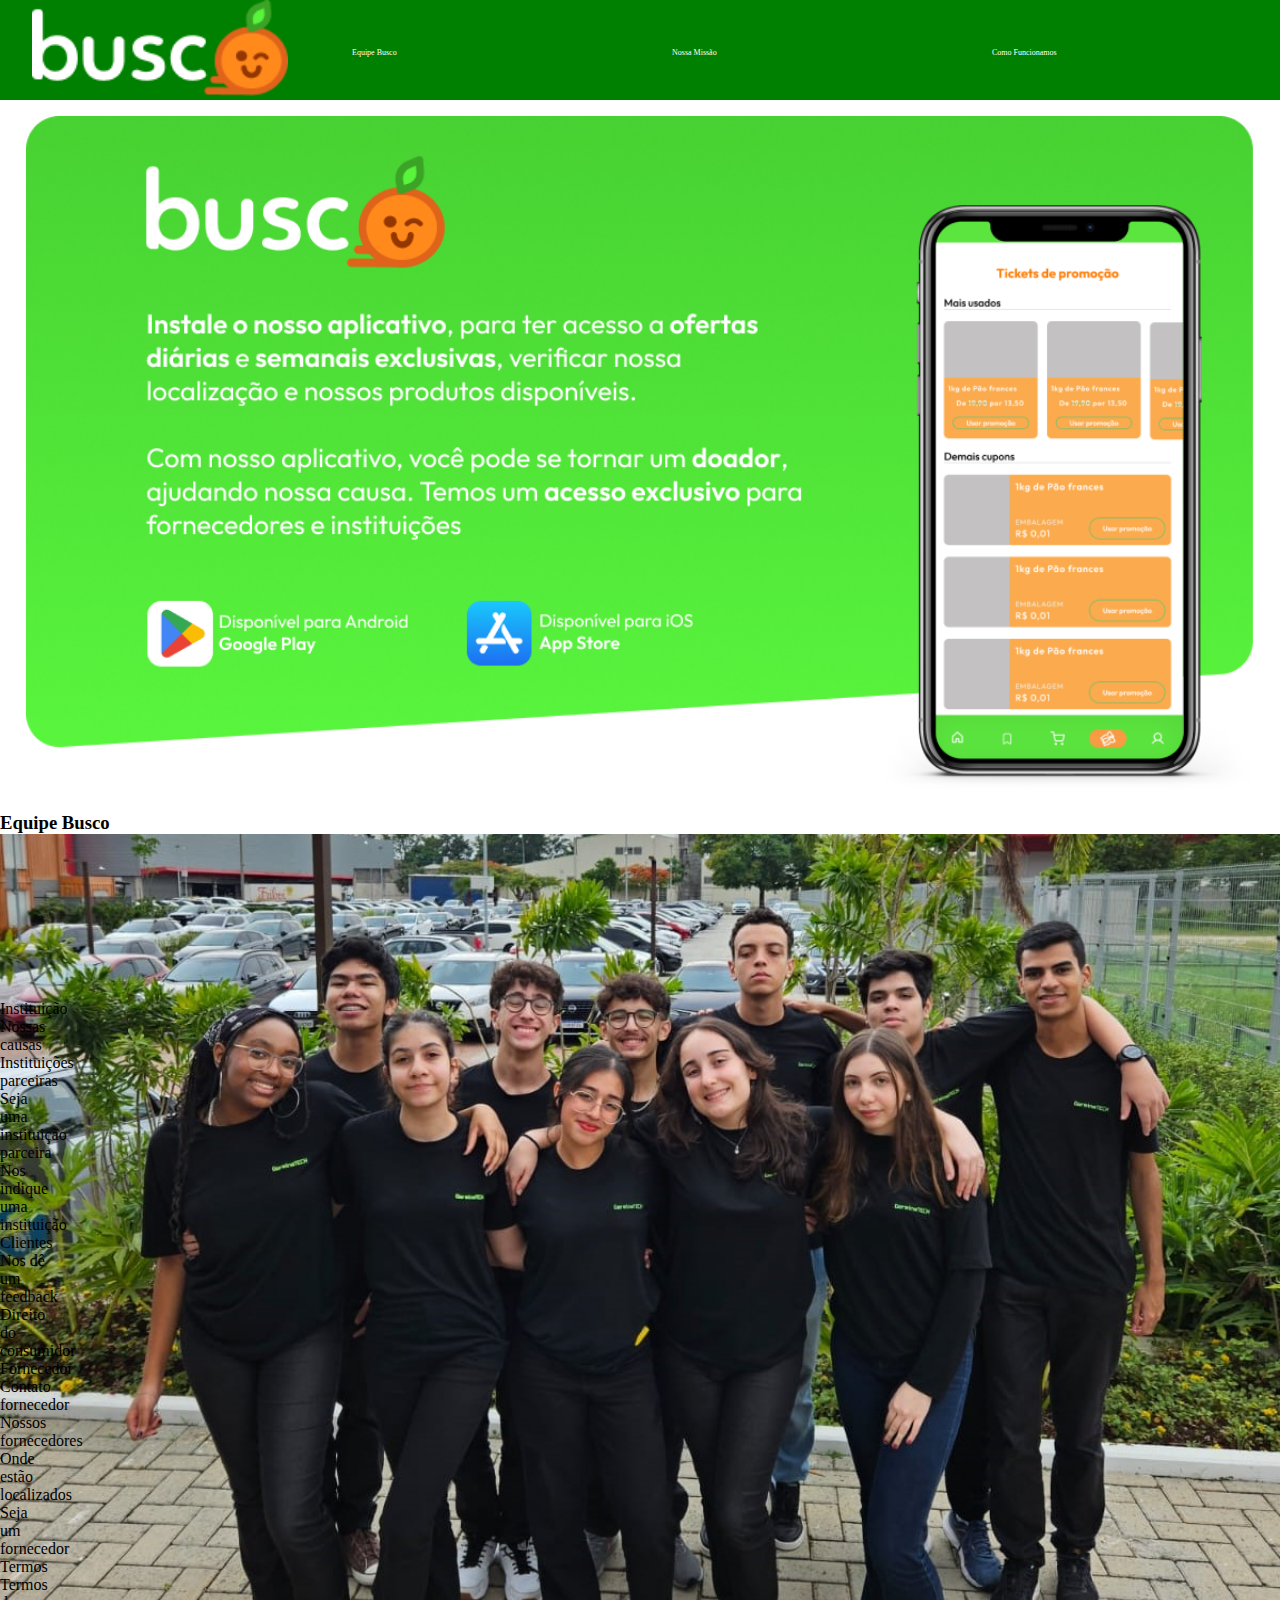
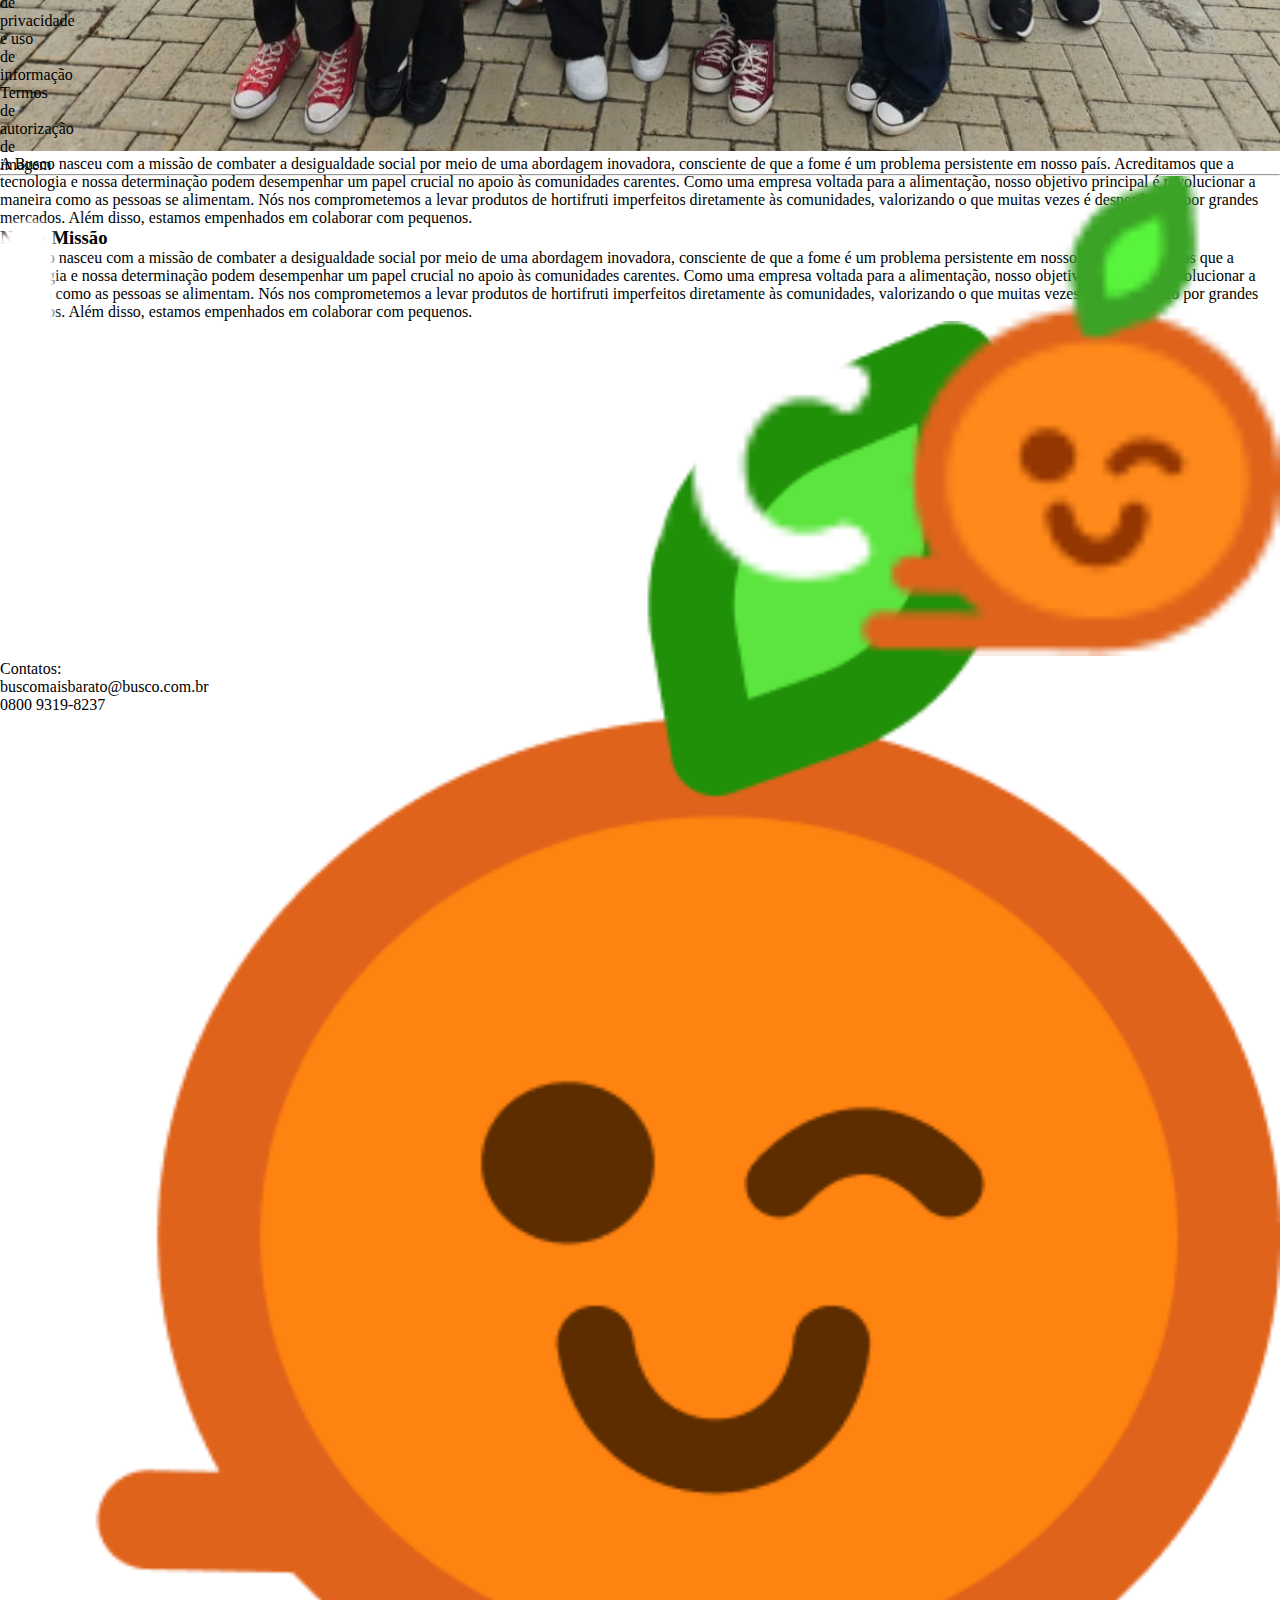
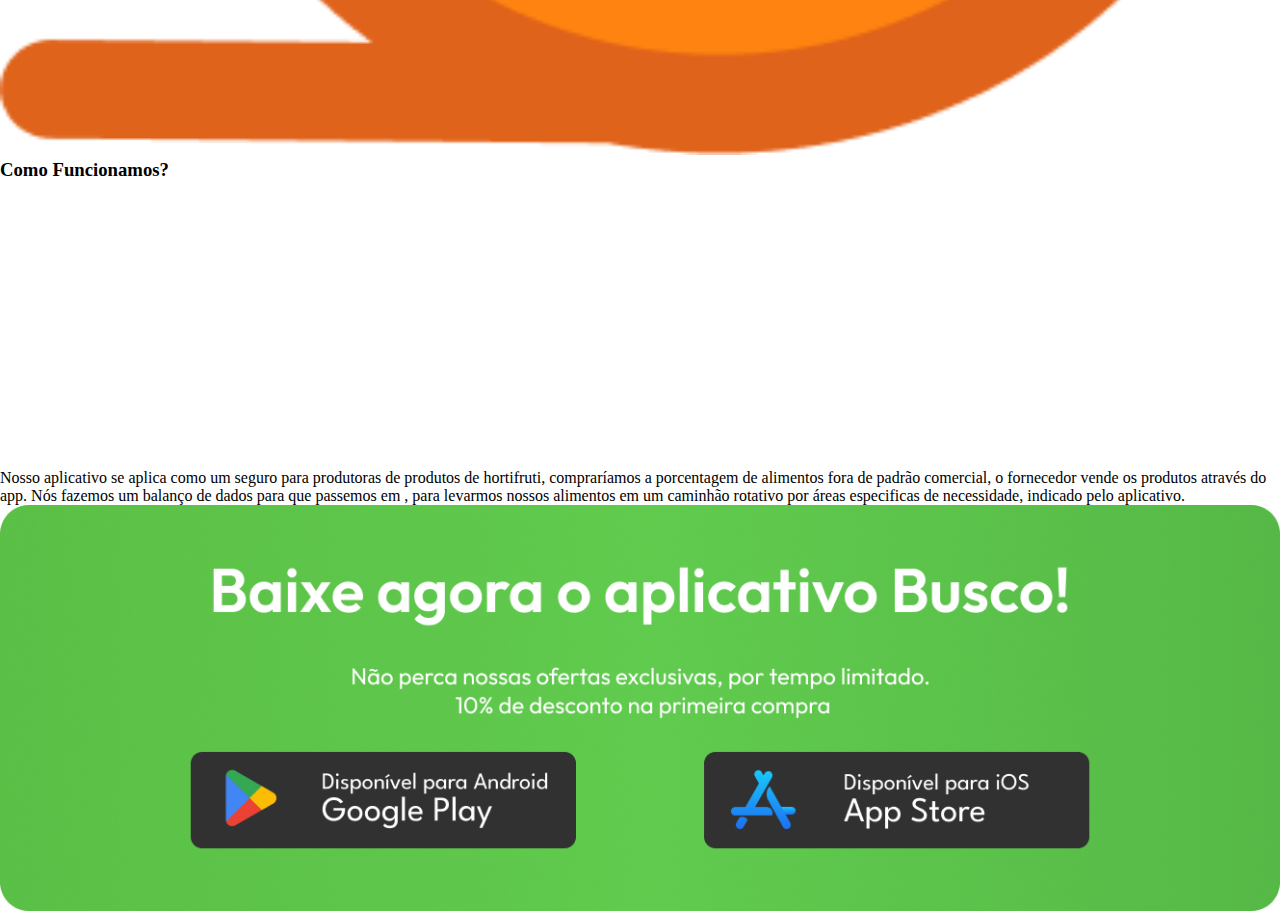
<file: index.html>
<!DOCTYPE html>
<html lang="en">

<head>
    <meta charset="UTF-8">
    <meta http-equiv="X-UA-Compatible" content="IE=edge">
    <meta name="viewport" content="width=device-width, initial-scale=1.0">
    <link rel="shortcut icon" href="icon.ico" sizes="10x59">
    <link rel="stylesheet" href="assets/style.css">
    <title>Busco</title>
</head>

<body>
    <!-- HEADER -->
    <header id='menu'>
        <nav>
            <li>
                <img href="#bloco1" class="scrollSuave" src="assets/images/busquinho.png" alt="busquinho">
            </li>
            <li><a href="#bloco2" class="scrollSuave">Equipe Busco</a></li>
            <li><a href="#bloco3" class="scrollSuave">Nossa Missão</a></li>
            <li><a href="#bloco4" class="scrollSuave">Como Funcionamos</a></li>
        </nav>
    </header>

    <!-- MAIN -->
    <main>
        <section id="bloco1"><img id="foto" src="assets/images/framecerto.png" alt=""></section>

        <section id="bloco2">
            <h3>Equipe Busco</h3>
            <div class="text-wrapper">
                <img id="fotoRet" src="nos.jpg" alt="retangulo">
                <p id="retangulo"> A Busco nasceu com a missão de combater a desigualdade social por meio de uma abordagem
                    inovadora, consciente de que a fome é um problema persistente em nosso país. Acreditamos que a
                    tecnologia e
                    nossa determinação podem desempenhar um papel crucial no apoio às comunidades carentes.
                    Como uma empresa voltada para a alimentação, nosso objetivo principal é revolucionar a maneira como as
                    pessoas se alimentam. Nós nos comprometemos a levar produtos de hortifruti imperfeitos diretamente às
                    comunidades, valorizando o que muitas vezes é desperdiçado por grandes mercados. Além disso, estamos
                    empenhados em colaborar com pequenos.
            </div>
        </section>


        <section id="bloco3">
            <h3>Nossa Missão</h3>
            <div class="text-wrapper">

                <p id="busquitoTXT"> A Busco nasceu com a missão de combater a desigualdade social por meio de uma abordagem
                    inovadora, consciente de que a fome é um problema persistente em nosso país. Acreditamos que a
                    tecnologia e
                    nossa determinação podem desempenhar um papel crucial no apoio às comunidades carentes.
                    Como uma empresa voltada para a alimentação, nosso objetivo principal é revolucionar a maneira como as
                    pessoas se alimentam. Nós nos comprometemos a levar produtos de hortifruti imperfeitos diretamente às
                    comunidades, valorizando o que muitas vezes é desperdiçado por grandes mercados. Além disso, estamos
                    empenhados em colaborar com pequenos.
                <div id="div"><img id="busquito" src="busquito.png" alt="busquito"> </div>

            </div>
        </section>


        <section id="bloco4">
            <h3 id="h32">Como Funcionamos?</h3>
            <img src="Group 24.png" alt="Como fazemos" id="group24">


            <p id="txt">Nosso aplicativo se aplica como um seguro para produtoras de produtos de hortifruti, compraríamos a
                porcentagem
                de alimentos fora de padrão comercial, o fornecedor vende os produtos através do app.
                Nós fazemos um balanço de dados para que passemos em , para levarmos nossos alimentos em um caminhão
                rotativo
                por áreas especificas de necessidade, indicado pelo aplicativo.</p>
        </section>

        <section id="baixeAgora"><img src="baixeCerto.png" alt=""></section>
    </main>

    <!-- FOOTER -->
    <footer>
        <ul class="footer-info">
            <li class="info-item">Instituição
                <ul class="sub-info">
                    <li>Nossas causas</li>
                    <li>Instituições parceiras</li>
                    <li>Seja uma instituição parceira</li>
                    <li>Nos indique uma instituição</li>
                </ul>
            </li>
            <li class="info-item">Clientes
                <ul class="sub-info">
                    <li>Nos dê um feedback</li>
                    <li>Direito do consumidor</li>
                </ul>
            </li>
            <li class="info-item">Fornecedor
                <ul class="sub-info">
                    <li>Contato fornecedor</li>
                    <li>Nossos fornecedores</li>
                    <li>Onde estão localizados</li>
                    <li>Seja um fornecedor</li>
                </ul>
            </li>
            <li class="info-item">Termos
                <ul class="sub-info">
                    <li>Termos de privacidade e uso de informação</li>
                    <li>Termos de autorização de imagem</li>
                </ul>
            </li>
     
        </ul>
 
        <hr>

        <div id="bottom-left-image">
            <img id="busquinho2" src="busquinho.png" alt="">
        </div> 
            <p>Contatos:</p>
            <p>buscomaisbarato@busco.com.br</p>
            <p>0800 9319-8237</p>
        <!-- <h3 id="rotas">Acompanhe nossas rotas</h3>
        <div><img id="rotasFoto" src="rotas.png" alt=""></div> -->
        
    </footer>

</body>

</html>
</file>
<file: assets/style.css>
*{
    margin: 0;
    padding: 0;
}
header{
    width: 100%;
    background-color: green;
}
nav{
    display: flex;
    align-items: center;
    justify-content: space-around;
}
img{
    width: 100%;
}
li{
    width: 20%;
    list-style: none;
}
a{
    font-size: 0.5em;
    color: white;
    text-decoration: none;
}

/* MAIN */
main{
    width: 100%;
    height: 100vh;
    display: flex;
    flex-direction: column;
}
#bloco1{
    margin-top: 1rem;
    margin-bottom: 1rem;
    display: flex;
    align-items: center;
    justify-content: center;
}
#bloco1>img{
    width: 96%;
}
</file>
